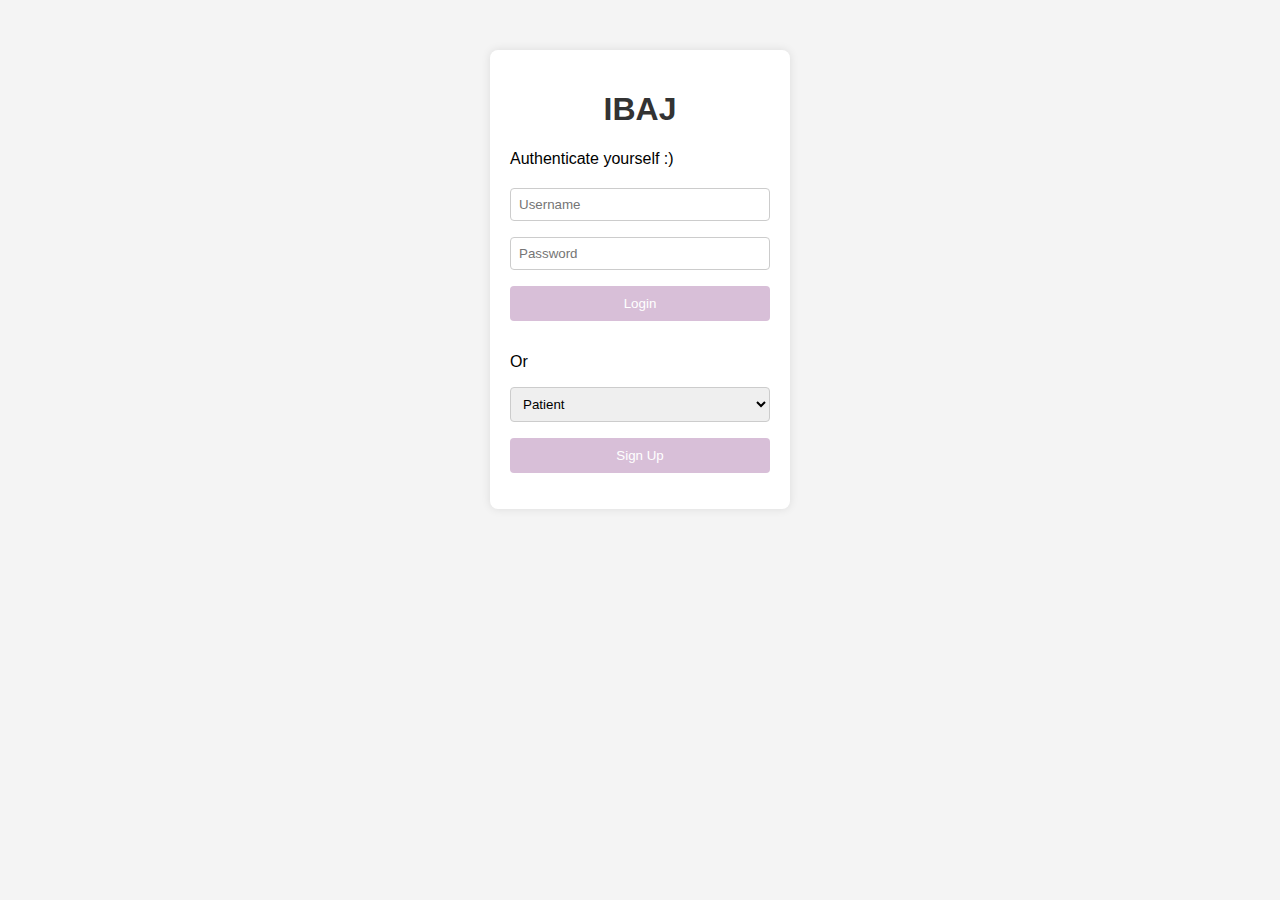
<file: Files/FILES/index.html>
<!DOCTYPE html>
<html lang="en">
<head>
    <meta charset="UTF-8">
    <meta name="viewport" content="width=device-width, initial-scale=1.0">
    <title>Login</title>
    <style>
        body {
            font-family: 'Arial', sans-serif;
            background-color: #f4f4f4;
        }

        #page {
            width: 300px;
            margin: 50px auto;
        }

        #content {
            background-color: #fff;
            padding: 20px;
            border-radius: 8px;
            box-shadow: 0 0 10px rgba(0, 0, 0, 0.1);
        }

        h1 {
            text-align: center;
            color: #333;
        }

        form {
            margin-top: 20px;
        }

        input {
            width: 100%;
            padding: 8px;
            margin-bottom: 16px;
            box-sizing: border-box;
            border: 1px solid #ccc;
            border-radius: 4px;
        }

        select {
            width: 100%;
            padding: 8px;
            margin-bottom: 16px;
            box-sizing: border-box;
            border: 1px solid #ccc;
            border-radius: 4px;
        }

        input[type="submit"] {
            background-color: #d8bfd8;
            color: #fff;
            cursor: pointer;
            border: none;
            border-radius: 4px;
            padding: 10px;
        }

        input[type="submit"]:hover {
            background-color: blue;
        }
    </style>
</head>
<body>
    <div id="page">
        <div id="content">
            <h1>IBAJ</h1>
            <p>Authenticate yourself :)</p>

            <form name="login" action="http://localhost/CP3520/php/login.php" method="post">
                <input type="text" placeholder="Username" name="username">
                <input type="password" placeholder="Password" name="password">
                <input type="submit" value="Login" name="login">

                <p>Or</p>
                <select name="role">
                    <option value="patient">Patient</option>
                    <option value="doctor">Doctor</option>
                    <option value="pharmacy">Pharmacy</option>
                </select>

                <input type="submit" value="Sign Up" name="signup">
            </form>
        </div>
    </div>
</body>
</html>
</file>
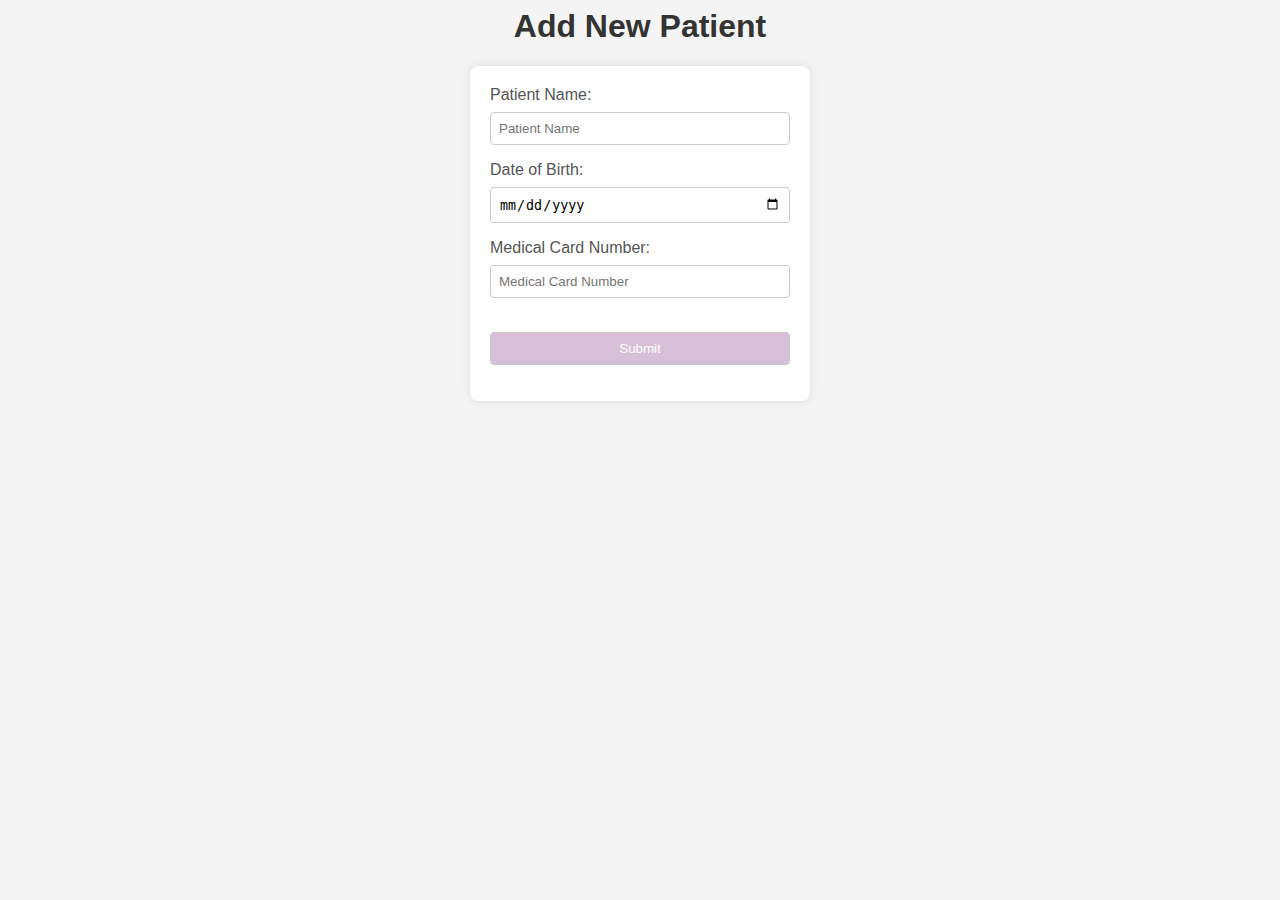
<file: Files/FILES/includes/addPatientForm.html>
<script>
    // Set a flag when the form is submitted
    function setFormSubmitted() {
        sessionStorage.setItem('formSubmitted', 'true');
    }

    // Check the flag and prevent resubmission
    window.onload = function () {
        var formSubmitted = sessionStorage.getItem('formSubmitted');
        if (formSubmitted) {
            // Clear the flag to allow future submissions
            sessionStorage.removeItem('formSubmitted');

            // Use location.replace to replace the current entry in the browser's session history
            window.location.replace(window.location.href);
        }
    }
</script>

<!DOCTYPE html>

<html lang="en">
<head>
    <meta charset="UTF-8">
    <meta name="viewport" content="width=device-width, initial-scale=1.0">
    <title>Add New Patient</title>
    <style>
        body {
            font-family: 'Arial', sans-serif;
            background-color: #f4f4f4;
        }

        h1 {
            text-align: center;
            color: #333;
        }
        
        title {
            font-family: 'Arial', sans-serif;
            color: #333;
        }

        form {
            width: 300px;
            margin: 0 auto;
            background-color: #fff;
            padding: 20px;
            border-radius: 8px;
            box-shadow: 0 0 10px rgba(0, 0, 0, 0.1);
        }

        label {
            display: block;
            margin-bottom: 8px;
            color: #555;
        }

        input {
            width: 100%;
            padding: 8px;
            margin-bottom: 16px;
            box-sizing: border-box;
            border: 1px solid #ccc;
            border-radius: 4px;
        }

        input[type="submit"] {
            background-color: #d8bfd8;
            color: #fff;
            cursor: pointer;
        }

        input[type="submit"]:hover {
            background-color:blue;
        }
    </style>
</head>
<body>
    <h1>Add New Patient</h1>
    <form name="addPatient" method="post" action="<?php echo $_SERVER['PHP_SELF']; ?>">

        <label for="patient_name">Patient Name:</label>
        <input type="text" placeholder="Patient Name" name="patient_name" required>

        <label for="dob">Date of Birth:</label>
        <input type="date" name="dob" required>

        <label for="medical_card_number">Medical Card Number:</label>
        <input type="text" placeholder="Medical Card Number" name="medical_card_number" required>

        <br /><br />

        <input type="submit" value="Submit" name="addPatientButton">
    </form>
</body>
</html>
</file>
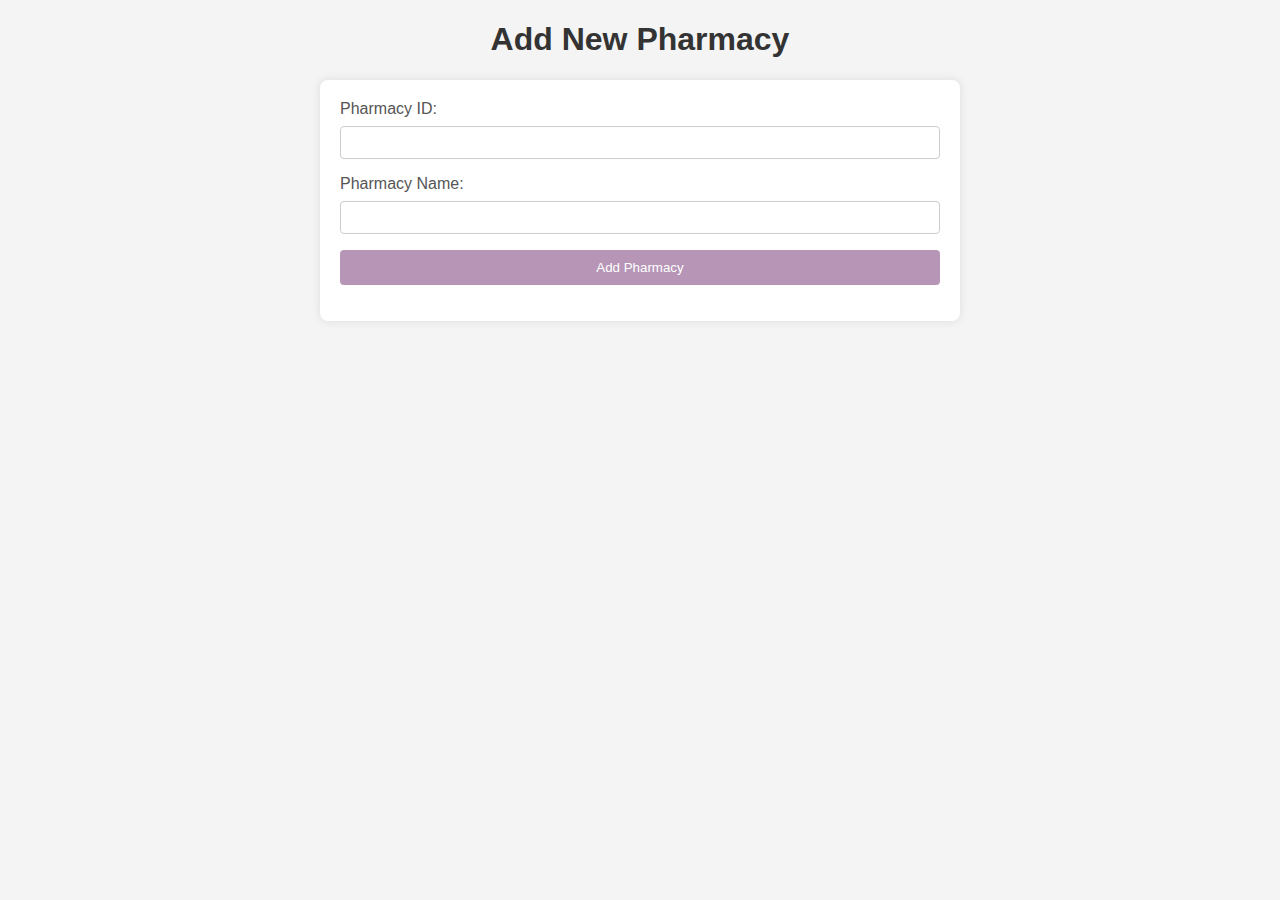
<file: Files/FILES/includes/addPharmacyForm.html>
<!DOCTYPE html>
<html lang="en">
<head>
    <meta charset="UTF-8">
    <meta name="viewport" content="width=device-width, initial-scale=1.0">
    <title>Add New Pharmacy</title>
    <style>
        body {
            font-family: 'Arial', sans-serif;
            background-color: #f4f4f4;
            margin: 0;
            padding: 0;
        }

        h1 {
            text-align: center;
            color: #333;
        }

        form {
            max-width: 600px;
            margin: 20px auto;
            background-color: #fff;
            padding: 20px;
            border-radius: 8px;
            box-shadow: 0 0 10px rgba(0, 0, 0, 0.1);
        }

        label {
            display: block;
            margin-bottom: 8px;
            color: #555;
        }

        input {
            width: 100%;
            padding: 8px;
            margin-bottom: 16px;
            box-sizing: border-box;
            border: 1px solid #ccc;
            border-radius: 4px;
        }

        input[type="submit"] {
            background-color: #b695b6;
            color: #fff;
            cursor: pointer;
            border: none;
            border-radius: 4px;
            padding: 10px 15px;
        }

        input[type="submit"]:hover {
            background-color: #1b8cdc;
        }
    </style>
</head>
<body>

<h1>Add New Pharmacy</h1>
<form name="addPharmacyForm" method="post" action="addPharmacy.php">

    <label for="pharmacy_id">Pharmacy ID:</label>
    <input type="text" name="pharmacy_id" required><br>

    <label for="pharmacy_name">Pharmacy Name:</label>
    <input type="text" name="pharmacy_name" required><br>

    <!-- Add more fields as needed -->

    <input type="submit" value="Add Pharmacy" name="addPharmacyButton">
</form>

</body>
</html>
</file>
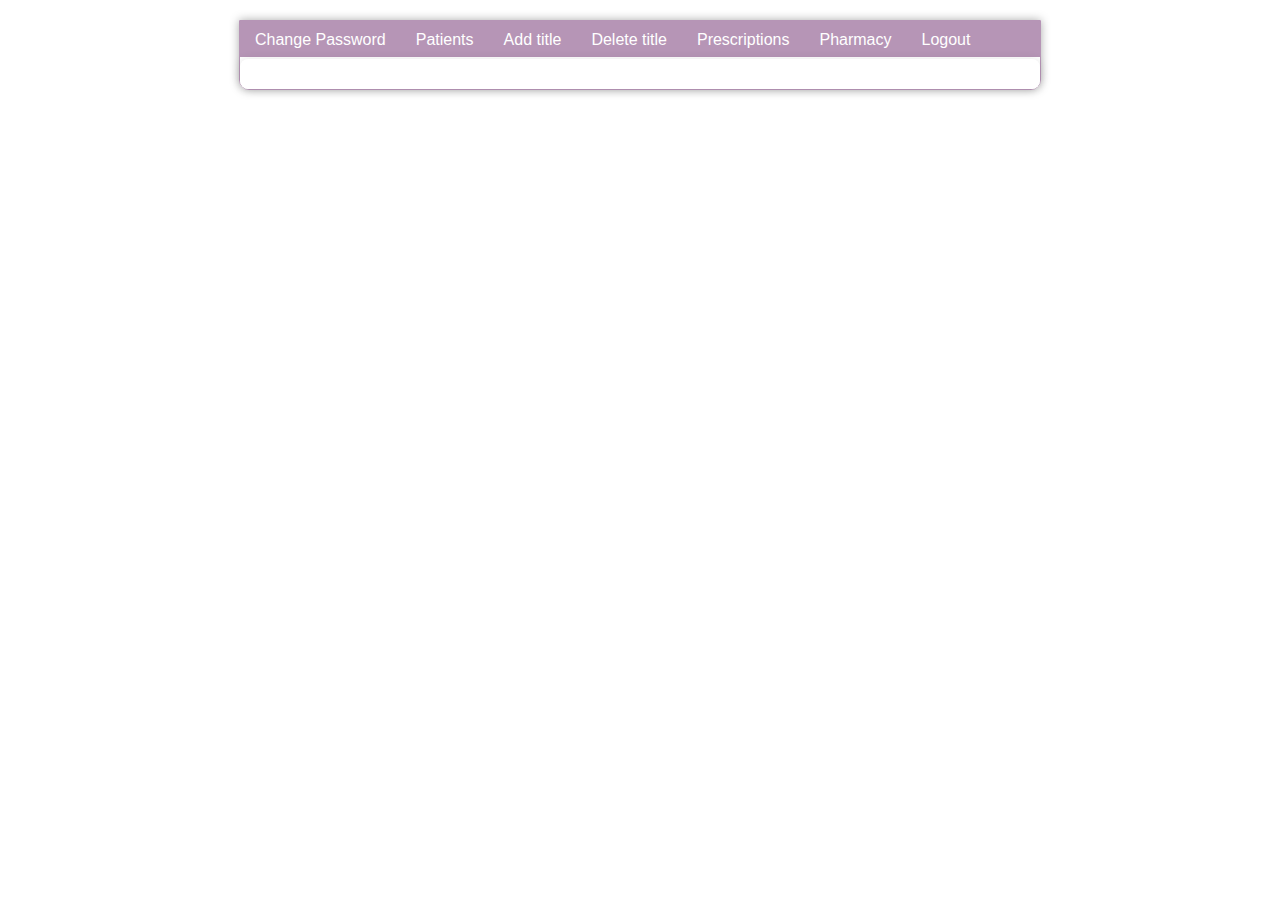
<file: Files/FILES/includes/aheader.html>
<html>
  <head>	
    <link rel="stylesheet" type="text/css" href="../css/style.css" />
  </head>

  <body>
    <div id="page">
		<div id="nav">
        	<ul>
          		<li><a href="http://localhost/CP3520/php/changePassword.php">Change Password
              		</a></li>
          		<li><a href="http://localhost/CP3520/php/addPatient.php">Patients
					</a></li>
          		<li><a href="http://localhost/CP3520/php/addTitle.php">Add title
              		</a></li>
          		<li><a href="http://localhost/CP3520/php/deleteTitle.php">Delete title
               		</a></li>
               		<li><a href="http://localhost/CP3520/php/Prescription.php">Prescriptions
              		</a></li>
              		<li><a href="http://localhost/CP3520/php/processPharmacy.php">Pharmacy
              		</a></li>
          		<li><a href="http://localhost/CP3520/php/logout.php">Logout
              		</a></li>
              		
        	</ul>
		</div>
    	<div id="content">
</file>
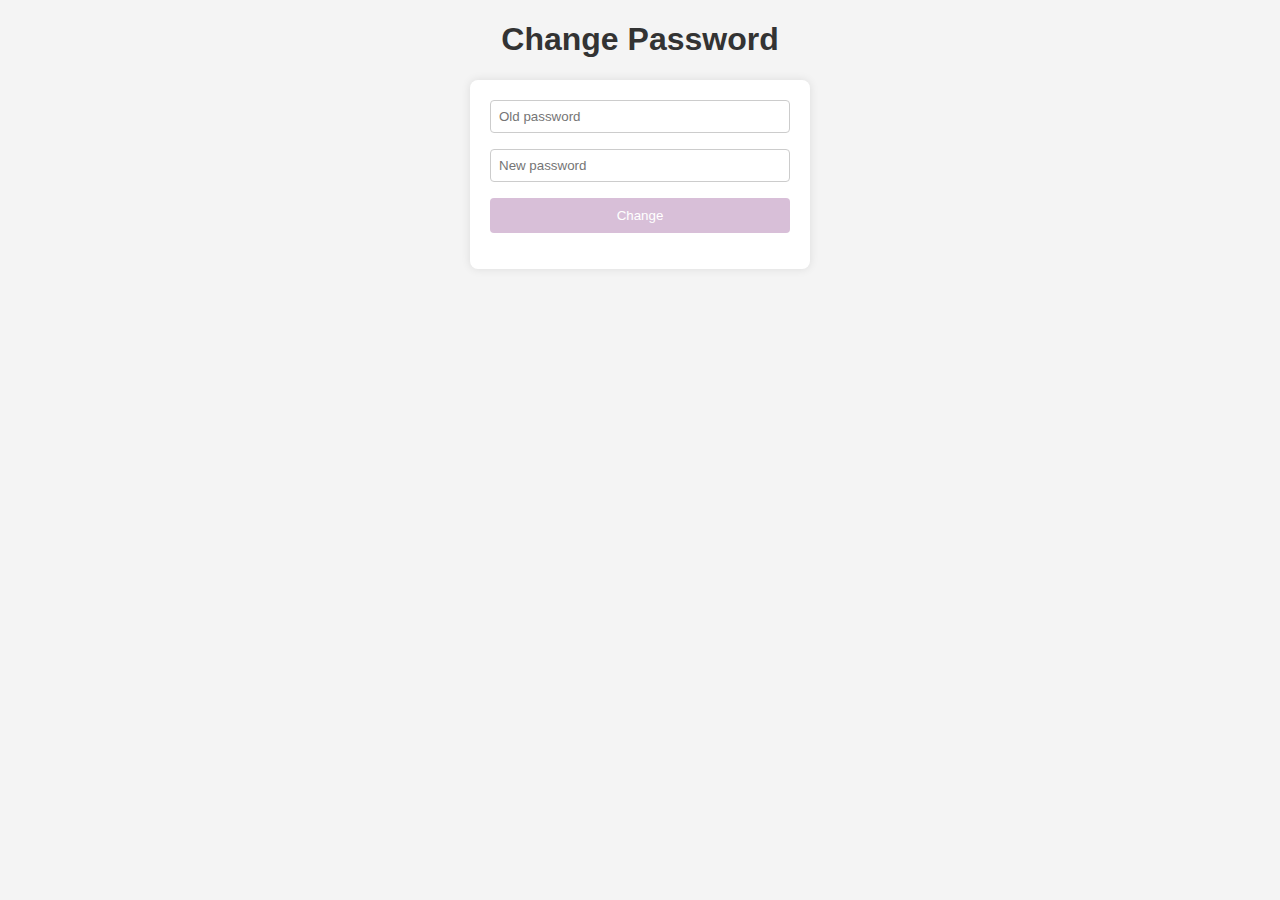
<file: Files/FILES/includes/changePasswordForm.html>
<!DOCTYPE html>
<html lang="en">
<head>
    <meta charset="UTF-8">
    <meta name="viewport" content="width=device-width, initial-scale=1.0">
    <title>Change Password</title>
    <style>
        body {
            font-family: 'Arial', sans-serif;
            background-color: #f4f4f4;
        }

        h1 {
            text-align: center;
            color: #333;
        }

        form {
            width: 300px;
            margin: 0 auto;
            background-color: #fff;
            padding: 20px;
            border-radius: 8px;
            box-shadow: 0 0 10px rgba(0, 0, 0, 0.1);
        }

        label {
            display: block;
            margin-bottom: 8px;
            color: #555;
        }

        input {
            width: 100%;
            padding: 8px;
            margin-bottom: 16px;
            box-sizing: border-box;
            border: 1px solid #ccc;
            border-radius: 4px;
        }

        input[type="password"] {
            margin-bottom: 16px;
        }

        input[type="submit"] {
            background-color: #d8bfd8;
            color: #fff;
            cursor: pointer;
            border: none;
            border-radius: 4px;
            padding: 10px;
        }

        input[type="submit"]:hover {
            background-color: blue;
        }
    </style>
</head>
<body>
    <h1>Change Password</h1>

    <form name="changePassword" method="post" action="<?php echo $_SERVER['PHP_SELF']; ?>">
        <input type="password" placeholder="Old password" name="oldpassword">
        <input type="password" placeholder="New password" name="newpassword">
        <input type="submit" value="Change" name="changePasswordButton">    
    </form>
</body>
</html>
</file>
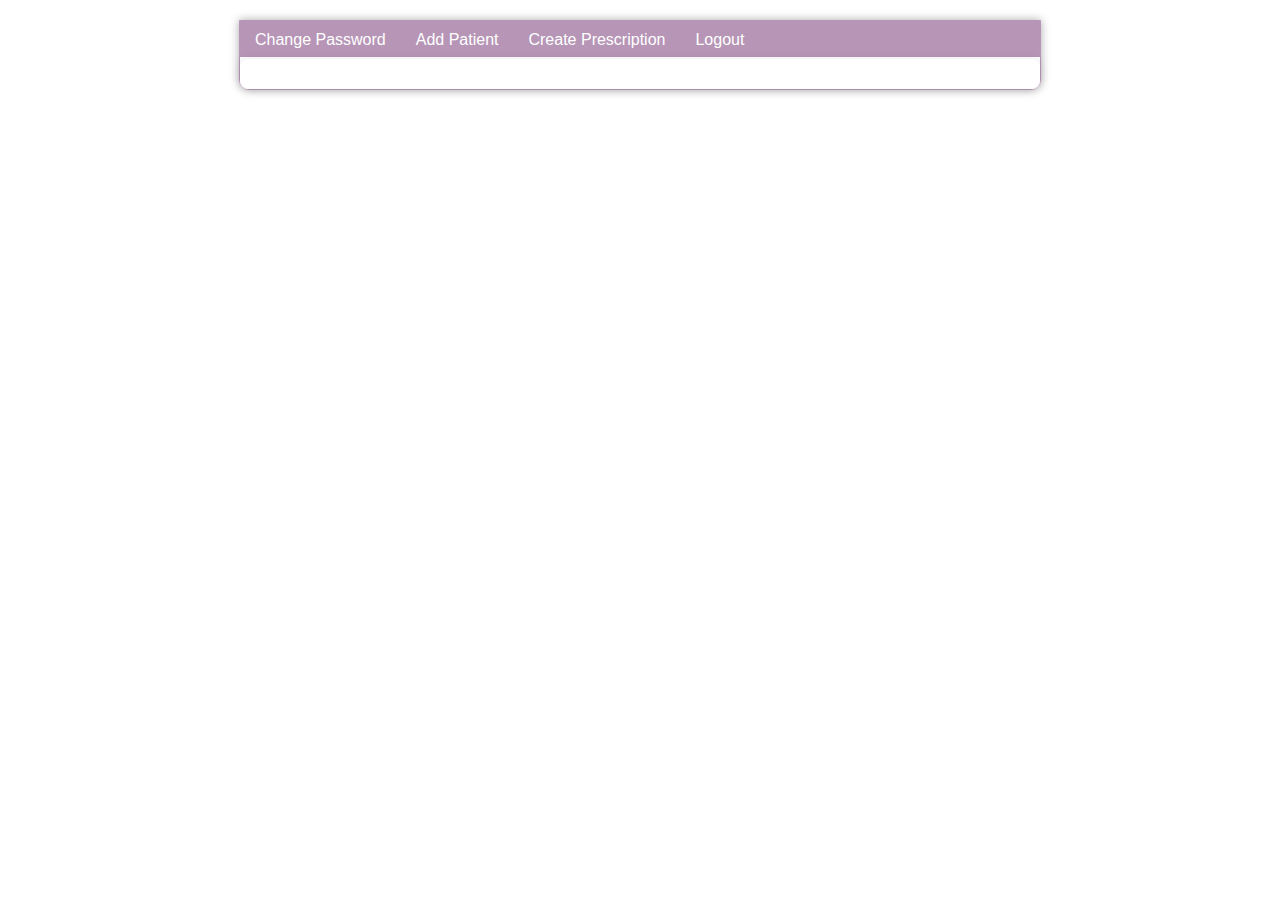
<file: Files/FILES/includes/dheader.html>
<html>
<head>	
    <link rel="stylesheet" type="text/css" href="../css/style.css" />
</head>

<body>
  

<div id="page">
    <div id="nav">
        <ul>
            <li><a href="http://localhost/CP3520/php/changePassword.php">Change Password
                </a></li>
            <li><a href="http://localhost/CP3520/php/addPatient.php">Add Patient
                </a></li>
            <li><a href="http://localhost/CP3520/php/Prescription.php">Create Prescription
                </a></li>
           

           

            <li><a href="http://localhost/CP3520/php/logout.php">Logout
                </a></li>
        </ul>
    </div>

    <div id="content">
        <!-- Content of the page goes here -->
    </div>
</div>

</body>
</html>
</file>
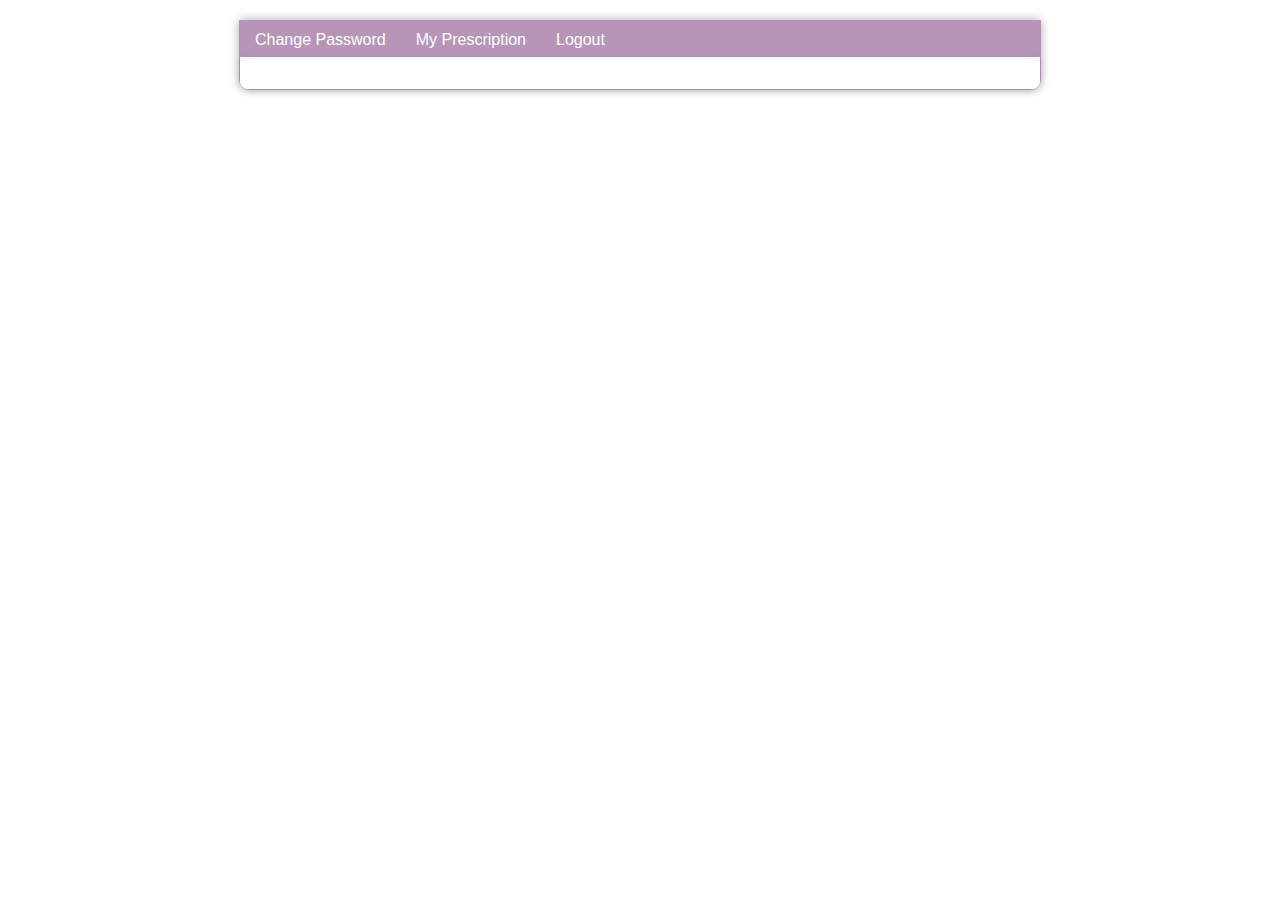
<file: Files/FILES/includes/pheader.html>
<html>
  <head>	
    <link rel="stylesheet" type="text/css" href="../css/style.css" />
  </head>

  <body>
    <div id="page">
		<div id="nav">
        	<ul>
          		<li><a href="http://localhost/CP3520/php/changePassword.php">Change Password
              		</a></li>
          		<li><a href="http://localhost/CP3520/php/Pprescription.php">My Prescription
              		</a></li>
          		<li><a href="http://localhost/CP3520/php/logout.php">Logout
              		</a></li>
        	</ul>
      	</div>
      	<div id="content">
</file>
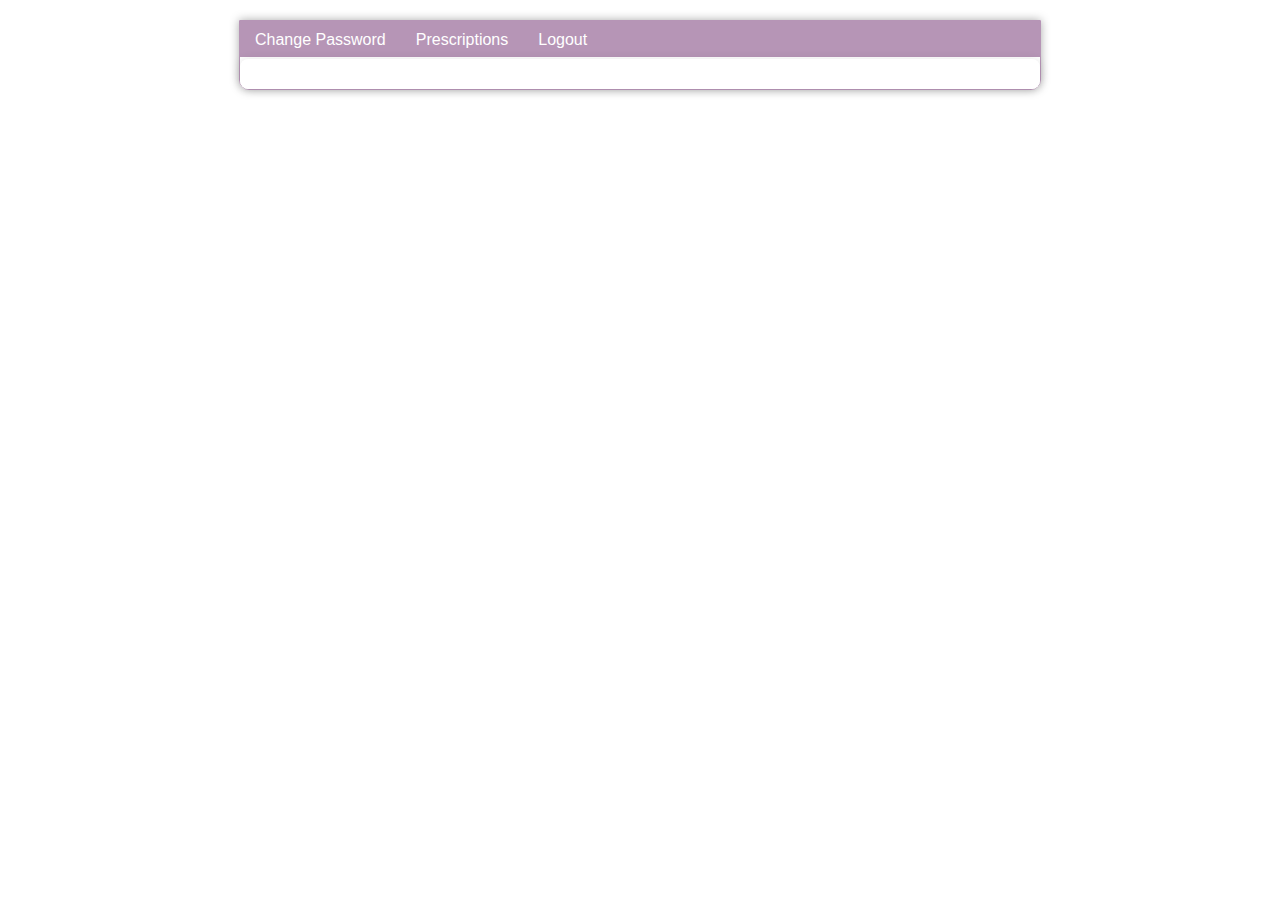
<file: Files/FILES/includes/phheader.html>
<html>
<head>	
    <link rel="stylesheet" type="text/css" href="../css/style.css" />
</head>

<body>
  

<div id="page">
    <div id="nav">
        <ul>
        
        
           <li><a href="http://localhost/CP3520/php/changePassword.php">Change Password
                </a></li>
            <li><a href="http://localhost/CP3520/php/search.php">Prescriptions
                </a></li>
           
                </a></li>
           

           

            <li><a href="http://localhost/CP3520/php/logout.php">Logout
                </a></li>
        </ul>
    </div>

    <div id="content">
        <!-- Content of the page goes here -->
    </div>
</div>

</body>
</html>
</file>
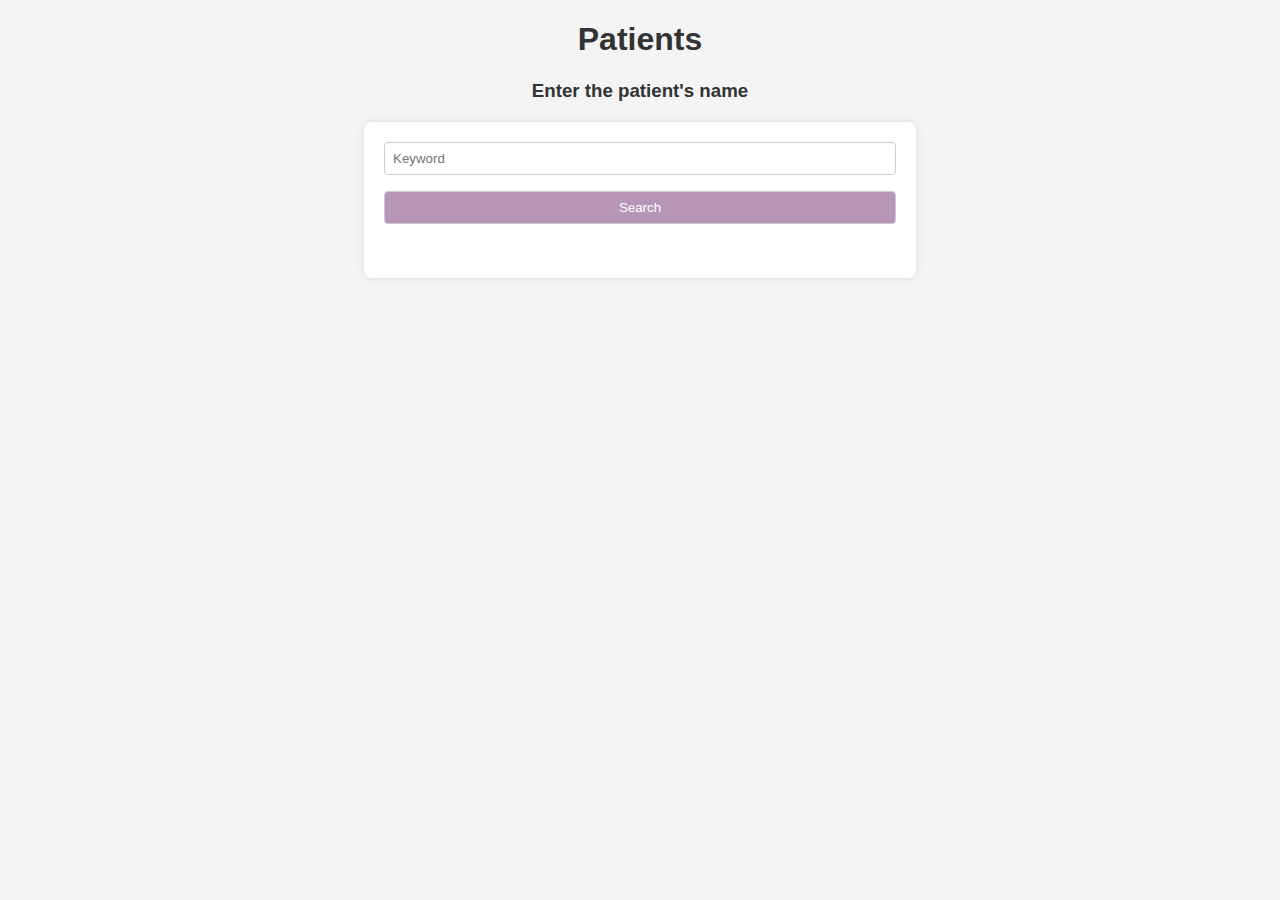
<file: Files/FILES/includes/searchForm.html>
<!DOCTYPE html>
<html lang="en">
<head>
    <meta charset="UTF-8">
    <meta name="viewport" content="width=device-width, initial-scale=1.0">
    <title>Patients</title>
    
    <style>
        body {
            font-family: 'Arial', sans-serif;
            background-color: #f4f4f4; 
            margin: 0;
            padding: 0;
        }

        h1, h3 {
            text-align: center;
            color: #333; 
        }

        form {
            
            margin: 20px auto;
            width: 40%;
            background-color: #fff; 
            padding: 20px;
            border-radius: 8px;
            box-shadow: 0 0 10px rgba(0, 0, 0, 0.1);
        }

        input[type="text"], input[type="submit"] {
            width: 100%;
            padding: 8px;
            margin-bottom: 16px;
            border: 1px solid #ccc;
            border-radius: 4px;
            box-sizing: border-box;
        }

        input[type="submit"] {
            background-color: #b695b6; 
            color: white;
            cursor: pointer;
            transition: background-color 0.3s ease; 
        }

        input[type="submit"]:hover {
            background-color: #45a049; 
        }
    </style>
</head>
<body>

    <h1>Patients</h1>
    <h3>Enter the patient's name</h3>
    <form name="search" method="post" action="<?php $PHP_SELF?>">
        <input type="text" placeholder="Keyword" name="keyword">
        <input type="submit" value="Search" name="searchButton"><br/><br />
    </form>

</body>
</html>
</file>
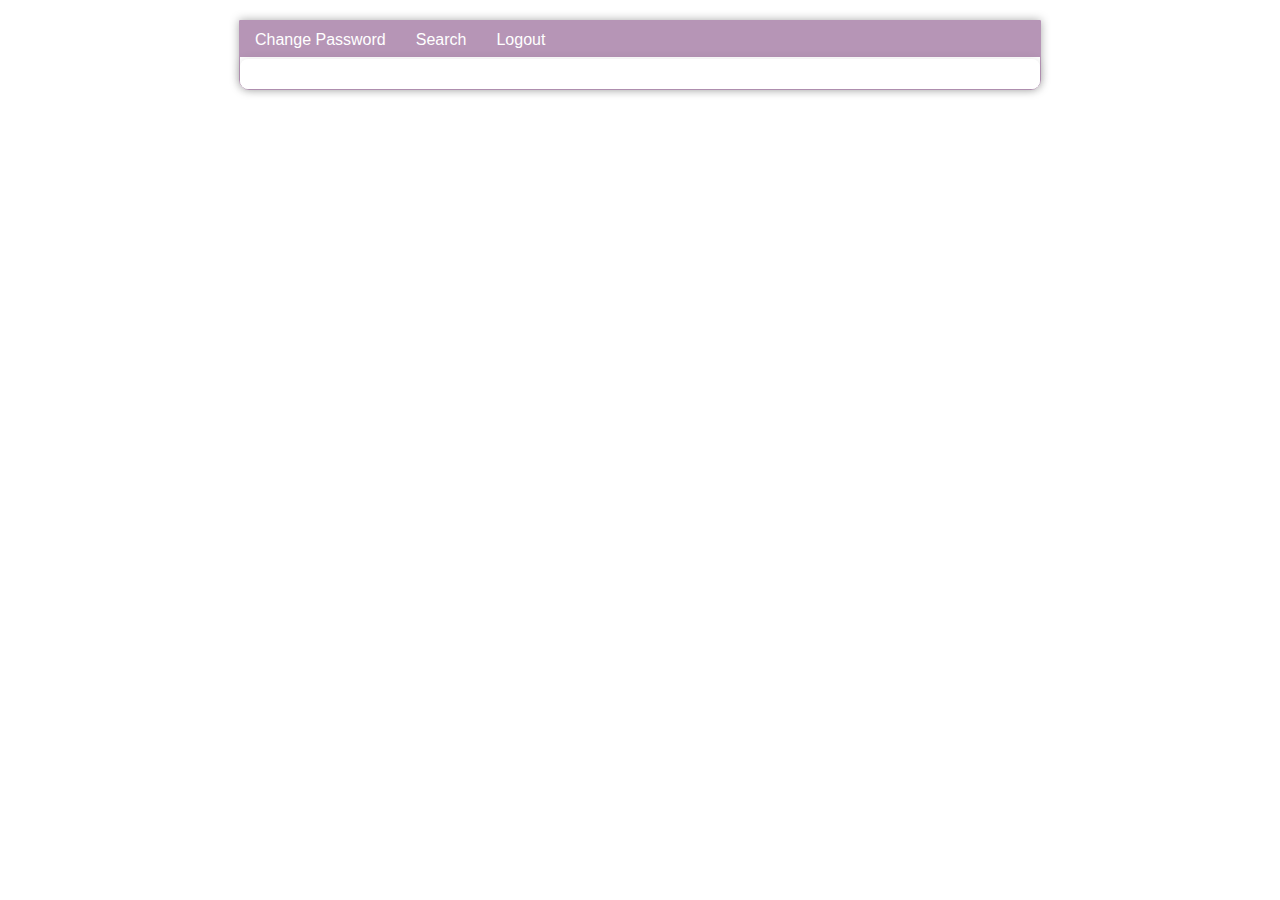
<file: Files/FILES/includes/uheader.html>
<html>
  <head>	
    <link rel="stylesheet" type="text/css" href="../css/style.css" />
  </head>

  <body>
    <div id="page">
		<div id="nav">
        	<ul>
          		<li><a href="http://localhost/CP3520/php/changePassword.php">Change Password
              		</a></li>
          		<li><a href="http://localhost/CP3520/php/search.php">Search
              		</a></li>
          		<li><a href="http://localhost/CP3520/php/logout.php">Logout
              		</a></li>
        	</ul>
      	</div>
      	<div id="content">
</file>
<file: Files/FILES/css/style.css>
<!-- Your existing HTML code -->

<style>
    body {
        font-family: 'Arial', sans-serif;
        background-color: #f4f4f4; 
        margin: 0;
        padding: 0;
    }

    #page {
        width: 800px;
        margin: 20px auto;
        border: solid 1px #b695b6;
        border-bottom-left-radius: 10px;
        border-bottom-right-radius: 10px;
        -moz-box-shadow: 0 0 10px #b695b6;
        -webkit-box-shadow: 0 0 10px #b695b6;
        box-shadow: 0 0 10px #aaa;
    }

    #nav ul {
        width: 800px;
        height: 36px;
        padding: 0;
        margin: 0;
        background: #b695b6;
        list-style-type: none;
        display: block;
    }

    #nav li {
        float: left;
        padding: 10px 0px;
        margin: 0;
    }

    #nav li a {
        text-decoration: none;
        color: white;
        font-size: 16px;
        font-family: "proxima-nova", sans-serif;
        padding: 10px 15px 8px 15px;
    }

    #nav li a:hover {
        background: #1577bc;
    }

    #nav li a:active {
        background: #1d7fc4;
    }

    #content {
        width: 770px;
        padding: 15px;
        margin: auto;
        overflow: hidden;
        height: auto;
        background-color: #fff; /* Match the background color of the login page */
        border-radius: 8px; /* Add rounded corners */
        box-shadow: 0 0 10px rgba(0, 0, 0, 0.1);
    }

    h1 {
        color: #1b8cdc;
        font-weight: 200;
        margin-bottom: 10px;
        font-family: "proxima-nova", sans-serif;
        text-align: center;
    }   

    p {
        color: #888;
        font-weight: 200;
        margin-bottom: 10px;
        font-family: "proxima-nova", sans-serif;
        text-align: center;
    }   

    /* Add the rest of your styles here */
</style>

<!-- The rest of your HTML code -->
</file>
